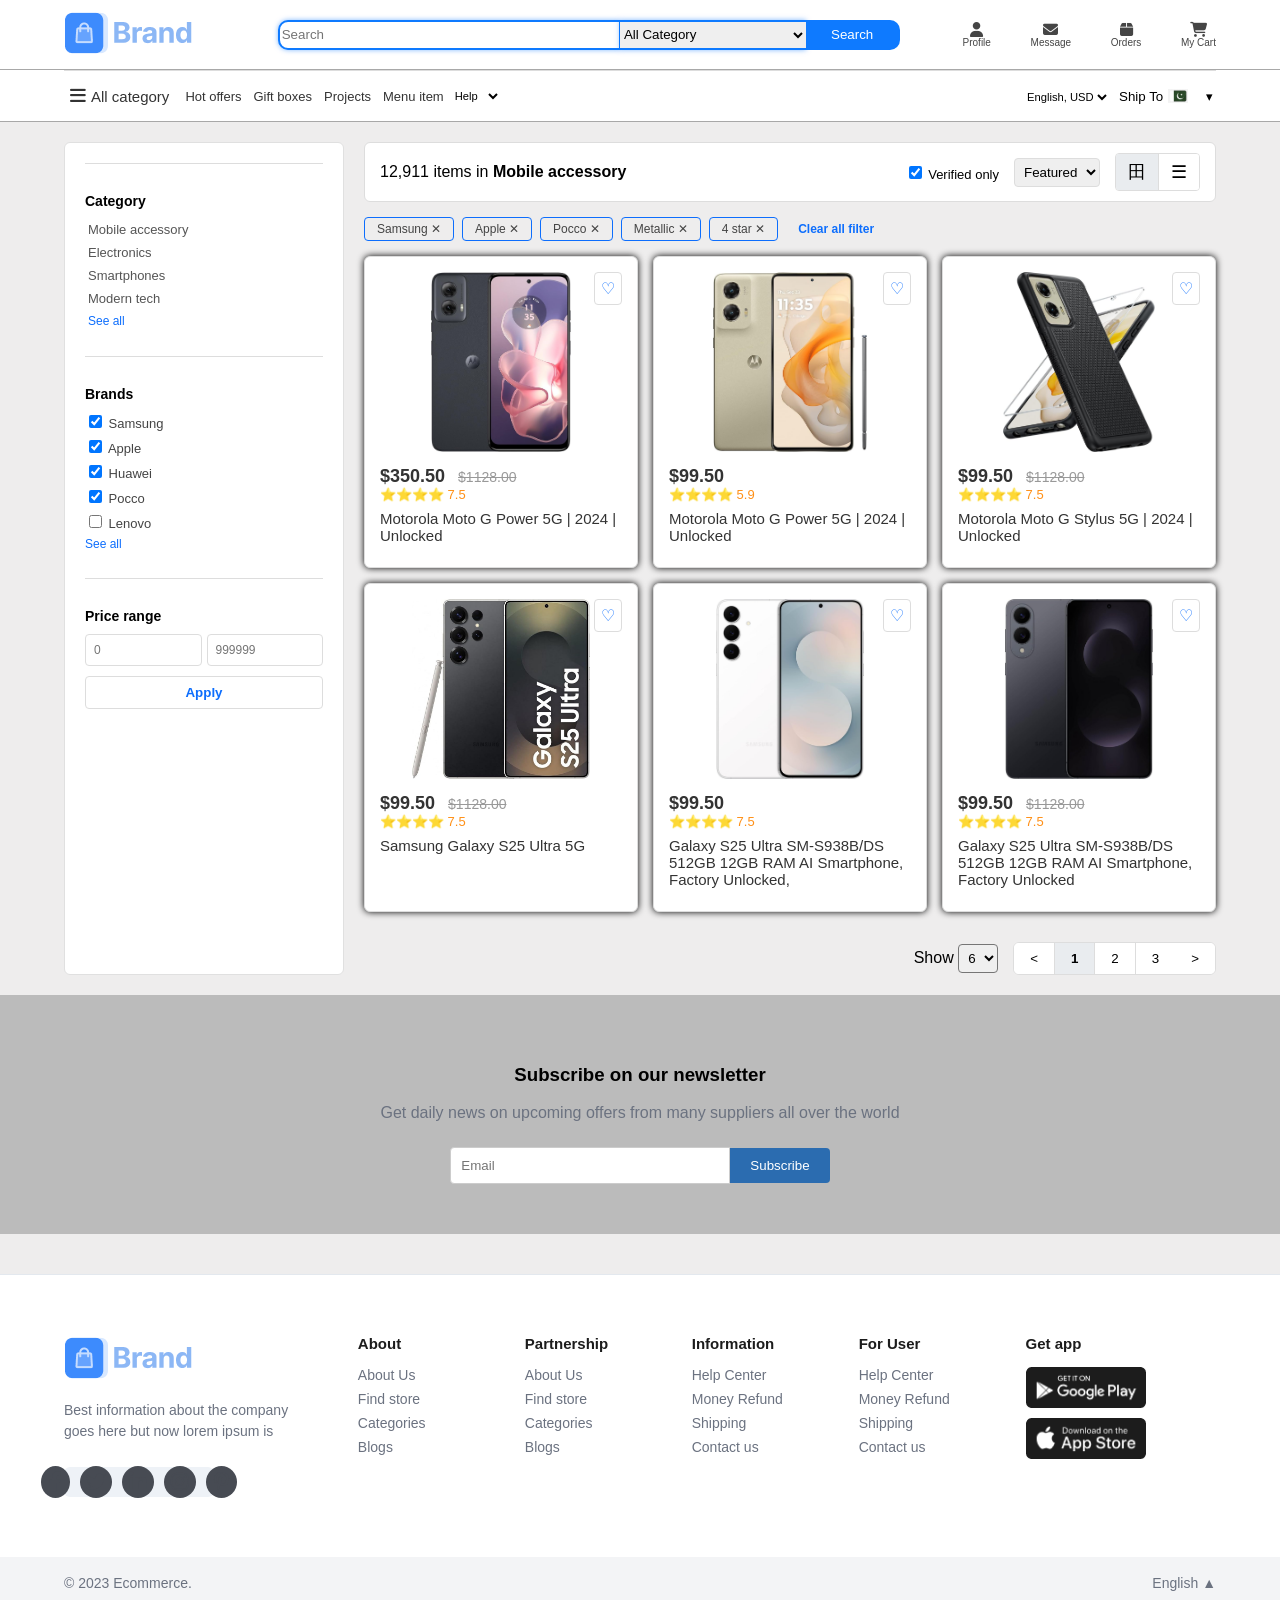
<file: list_view.html>
<!DOCTYPE html>
<html lang="en">
<head>
    <meta charset="UTF-8">
    <meta name="viewport" content="width=device-width, initial-scale=1.0">
    <title>List View</title>
    <link rel="stylesheet" href="style.css">
    <link rel="stylesheet" href="https://cdnjs.cloudflare.com/ajax/libs/font-awesome/6.5.0/css/all.min.css">
</head>
<body>
    <header>
  <div id="header" class="container">
    <button id="hamburger" class="ham" aria-label="Open menu">
      <i class="fa-solid fa-bars"></i>
    </button>

    <div class="logo">
      <a href="index.html">
        <img src="assets/Layout/Brand/logo-colored.png" alt="logo">
      </a>
    </div>

    <form class="search_bar" role="search">
      <input class="search" type="search" placeholder="Search">
      <select class="category">
        <option>All Category</option>
        <option>Clothing</option>
        <option>Tech Devices</option>
      </select>
      <button class="search_btn" type="submit">Search</button>
    </form>

    <div class="head-icons">
      <a href="#" class="icon"><i class="fa-solid fa-user"></i><span>Profile</span></a>
      <a href="#" class="icon none"><i class="fa-solid fa-envelope"></i><span>Message</span></a>
      <a href="#" class="icon none"><i class="fa-solid fa-box"></i><span>Orders</span></a>
      <a href="cart.html" class="icon"><i class="fa-solid fa-cart-shopping"></i><span>My Cart</span></a>
    </div>
  </div>

  <nav id="mobile-drawer" class="mobile-drawer" aria-hidden="true">
    <button id="drawer-close" class="drawer-close" aria-label="Close menu"><i class="fa-solid fa-xmark"></i></button>
    <ul>
      <li><a href="list_view.html">All category</a></li>
      <li><a href="#">Hot offers</a></li>
      <li><a href="#">Gift boxes</a></li>
      <li><a href="#">Projects</a></li>
      <li><a href="#">Help</a></li>
    </ul>
  </nav>
</header>
    
    <nav>
        <div class="main-nav">
            <div class="nav-left">
    <!-- Hamburger Icon -->
             <button class="hamburger">
               <a href="#"><i class="fas fa-bars"></i><span>All category</span></a>
               
             </button>

    <!-- Navigation Links -->
            <ul class="nav-links">
              <li><a href="#">Hot offers</a></li>
              <li><a href="#">Gift boxes</a></li>
              <li><a href="#">Projects</a></li>
              <li><a href="#">Menu item</a></li>
              <select name="" id=""><option value=""><a href="#">Help</a></option> <option value=""><a href="#">Helps Center</a></option> <option value=""><a href="#">Contact US</a></option> <option value=""><a href="#">How to Buy </a></option><option value=""><a href="#">Track Your Order</a></option></select>
             </ul>
           </div>

          <div class="nav-right">
    <!-- Language & Currency -->
            <div class="settings">
              <select>
                <option>English, USD</option>
                <option>Urdu, Pak</option>
              </select>
            </div>

     <!-- Shipping -->
            <div class="dropdown">
  <button class="dropdown-btn" onclick="toggleDropdown()"> Ship To
    <img src="assets/Layout1/Image/flags/Pkjpg.jpg" alt="Pakistan" class="flag-icon"> 
    <span class="arrow">&#9662;</span>
  </button>
  <div class="dropdown-content" id="dropdown">
    <a href="#">  Ship to<img src="assets/Layout1/Image/flags/DE@2x.png" alt="Germany" class="flag-icon"></a>
    <a href="#">  Ship to<img src="assets/Layout1/Image/flags/Pkjpg.jpg" alt="Pakistan" class="flag-icon"></a>
    <a href="#">  Ship to<img src="assets/Layout1/Image/flags/AE@2x.png" alt="Palestine" class="flag-icon"></a>
    <a href="#">  Ship to<img src="assets/Layout1/Image/flags/DK@2x.png" alt="Turkey" class="flag-icon"></a>
  </div>
</div>
    </div>
    </nav>
    
<!-- main part -->
    <div class="container">
        <aside class="sidebar">
            <div class="filter-group">
                <h3>Category</h3>
                <ul>
                    <li>Mobile accessory</li>
                    <li>Electronics</li>
                    <li>Smartphones</li>
                    <li>Modern tech</li>
                    <li class="see-all">See all</li>
                </ul>
            </div>
            <div class="filter-group">
                <h3>Brands</h3>
                <label><input type="checkbox" checked> Samsung</label>
                <label><input type="checkbox" checked> Apple</label>
                <label><input type="checkbox" checked> Huawei</label>
                <label><input type="checkbox" checked> Pocco</label>
                <label><input type="checkbox"> Lenovo</label>
                <p class="see-all">See all</p>
            </div>
            <div class="filter-group">
                <h3>Price range</h3>
                <div class="price-inputs">
                    <input type="number" placeholder="0">
                    <input type="number" placeholder="999999">
                </div>
                <button class="apply-btn">Apply</button>
            </div>
        </aside>

        <main class="content">
            <div class="top-bar">
                <span>12,911 items in <b>Mobile accessory</b></span>
                <div style="display: flex; gap: 15px; align-items: center;">
                    <label style="font-size: 13px;"><input type="checkbox" checked> Verified only</label>
                    <select style="padding: 5px; border-radius: 4px; border: 1px solid #ddd;"><option>Featured</option></select>
                    <div class="view-switchers">
                        <button id="grid-view-btn" class="active">田</button>
                        <button id="list-view-btn">☰</button>
                    </div>
                </div>
            </div>

            <div class="tags">
                <span>Samsung ✕</span>
                <span>Apple ✕</span>
                <span>Pocco ✕</span>
                <span>Metallic ✕</span>
                <span>4 star ✕</span>
                <span class="clear-all">Clear all filter</span>
            </div>

            <div id="product-container" class="grid-view"></div>

            <div class="pagination-bar">
                <div class="limit-selector">
                    Show <select id="itemsPerPage" style="padding: 5px; border-radius: 4px;">
                        <option value="6">6</option>
                        <option value="9">9</option>
                    </select>
                </div>
                <div class="pagination-buttons">
                    <button> &lt; </button>
                    <div id="pageNumbers" style="display: flex;"></div>
                    <button> &gt; </button>
                </div>
            </div>
        </main>
    </div>
 

    <div class="newsletter">
    <h3>Subscribe on our newsletter</h3>
    <p>Get daily news on upcoming offers from many suppliers all over the world</p>
    <input type="email" placeholder="Email"><button>Subscribe</button>
</div>

<!-- FOOTER -->
<div class="footer">
<div class=" footer-grid">

    <div>
        <div class="brand"><img src="assets/Layout/Brand/logo-colored.png" alt=""></div>
        <p>Best information about the company <br> goes here but now lorem ipsum is</p>
        <div class="social">
            <a href="#" class="social-icon"><i class="fa-brands fa-facebook-f"></i></a>
            <a href="#" class="social-icon"><i class="fa-brands fa-twitter"></i></a>
            <a href="#" class="social-icon"><i class="fa-brands fa-linkedin-in"></i></a>
            <a href="#" class="social-icon"><i class="fa-brands fa-instagram"></i></a>
            <a href="#" class="social-icon"><i class="fa-brands fa-pinterest-p"></i></a>
           
            
        </div>
    </div>

    <div class="About ">
        <h6>About</h6>
        <ul><li>About Us</li><li>Find store</li><li>Categories</li><li>Blogs</li></ul>
    </div>

    <div>
        <h6>Partnership</h6>
        <ul><li>About Us</li><li>Find store</li><li>Categories</li><li>Blogs</li></ul>
    </div>

    <div>
        <h6>Information</h6>
        <ul><li>Help Center</li><li>Money Refund</li><li>Shipping</li><li>Contact us</li></ul>
    </div>

    <div>
        <h6>For User</h6>
        <ul><li>Help Center</li><li>Money Refund</li><li>Shipping</li><li>Contact us</li></ul>
    </div>

    <div class="apps">
        <h6>Get app</h6>
        <img src="assets/Layout/Misc/Group.png">
        <img src="assets/Layout/Misc/market-button.png">
    </div>

</div>
</div>

<!-- BOTTOM BAR -->
<div class="bottom-bar">
<div class="container bottom-inner">
    <span>© 2023 Ecommerce.</span>
    <span>English ▲</span>
</div>
</div>
 <script >
     // JavaScript Section
        const allProducts = [
            { id: "1", title: "Motorola Moto G Power 5G | 2024 | Unlocked", price: "$350.50", oldPrice: "$1128.00", rating: "7.5", desc: "Lorem ipsum dolor sit amet, consectetur adipisicing elit, sed do eiusmod tempor incididunt ut labore et dolore magna aliqua.", img: "assets/Image/tech/motrola1.jpg" },
            { id: "2", title: "Motorola Moto G Power 5G | 2024 | Unlocked", price: "$99.50", oldPrice: "", rating: "5.9", desc: "Ut enim ad minim veniam, quis nostrud exercitation ullamco laboris nisi ut aliquip ex ea commodo consequat.", img: "assets/Image/tech/motrola2.jpg" },
            { id: "3", title: "Motorola Moto G Stylus 5G | 2024 | Unlocked", price: "$99.50", oldPrice: "$1128.00", rating: "7.5", desc: "Duis aute irure dolor in reprehenderit in voluptate velit esse cillum dolore eu fugiat nulla pariatur.", img: "assets/Image/tech/motrola3.jpg" },
            { id: "4", title: "Samsung Galaxy S25 Ultra 5G", price: "$99.50", oldPrice: "$1128.00", rating: "7.5", desc: "Excepteur sint occaecat cupidatat non proident, sunt in culpa qui officia deserunt mollit anim id est laborum.", img: "assets/Image/tech/samsung.jpg" },
            { id: "5", title: "Galaxy S25 Ultra SM-S938B/DS 512GB 12GB RAM AI Smartphone, Factory Unlocked,", price: "$99.50", oldPrice: "", rating: "7.5", desc: "Sed ut perspiciatis unde omnis iste natus error sit voluptatem accusantium doloremque laudantium.", img: "assets/Image/tech/samsung1.jpg" },
            { id: "6", title: "Galaxy S25 Ultra SM-S938B/DS 512GB 12GB RAM AI Smartphone, Factory Unlocked", price: "$99.50", oldPrice: "$1128.00", rating: "7.5", desc: "At vero eos et accusamus et iusto odio dignissimos ducimus qui blanditiis praesentium voluptatum.", img: "assets/Image/tech/samsung2.jpg" },
            { id: "7" , title:"Apple iPhone 15 2024 | Unlocked" , price:"$999.00" , oldPrice:"", rating:"9.5" , desc:"The thinnest, lightest notebook, completely transformed by the Apple M1 chip.", img:"assets/Image/tech/apple.jpg"},
            { id: "8" , title:"Apple iPhone 15 2024 | Unlocked" , price:"$999.00" , oldPrice:"", rating:"9.5" , desc:"The thinnest, lightest notebook, completely transformed by the Apple M1 chip.", img:"assets/Image/tech/apple.jpg"},
            { id: "9", title: "Apple iPhone 15 2024 | Unlocked", price: "$999.00", oldPrice: "", rating: "9.5", desc: "The thinnest, lightest notebook, completely transformed by the Apple M1 chip.", img: "assets/Image/tech/apple.jpg" },
            { id: "10", title: "Motorola Moto G Power 5G | 2024 | Unlocked", price: "$99.50", oldPrice: "$1128.00", rating: "7.5", desc: "Lorem ipsum dolor sit amet, consectetur adipisicing elit, sed do eiusmod tempor incididunt ut labore et dolore magna aliqua.", img: "assets/Image/tech/motrola1.jpg" },
            { id: "11", title: "Motorola Moto G Power 5G | 2024 | Unlocked", price: "$99.50", oldPrice: "", rating: "5.9", desc: "Ut enim ad minim veniam, quis nostrud exercitation ullamco laboris nisi ut aliquip ex ea commodo consequat.", img: "assets/Image/tech/motrola2.jpg" },
            { id: "12" , title:"Motorola Moto G Stylus 5G | 2024 | Unlocked" , price:"$99.50" , oldPrice:"$1128.00" , rating:"7.5" , desc:"Duis aute irure dolor in reprehenderit in voluptate velit esse cillum dolore eu fugiat nulla pariatur.", img:"assets/Image/tech/motrola3.jpg"},
            { id: "13" , title:"Samsung Galaxy S25 Ultra 5G" , price:"$99.50" , oldPrice:"$1128.00" , rating:"7.5" , desc:"Excepteur sint occaecat cupidatat non proident, sunt in culpa qui officia deserunt mollit anim id est laborum.", img:"assets/Image/tech/samsung.jpg"},
            { id: "14" , title:"Galaxy S25 Ultra SM-S938B/DS 512GB 12GB RAM AI Smartphone, Factory Unlocked," , price:"$99.50" , oldPrice:"", rating:"7.5" , desc:"Sed ut perspiciatis unde omnis iste natus error sit voluptatem accusantium doloremque laudantium.", img:"assets/Image/tech/samsung1.jpg"},
            { id: "15" , title:"Galaxy S24 Edge SM-S916B/DS 512GB 12GB RAM AI Smartphone, Factory Unlocked" , price:"$99.50" , oldPrice:"$1128.00" , rating:"7.5" , desc:"At vero eos et accusamus et iusto odio dignissimos ducimus qui blanditiis praesentium voluptatum.", img:"assets/Image/tech/samsung2.jpg"},
            { id: "16" , title:"MacBook Air M1 - Silver 256GB" , price:"$999.00" , oldPrice:"", rating:"9.5" , desc:"The thinnest, lightest notebook, completely transformed by the Apple M1 chip.", img:"assets/Image/tech/apple.jpg"},
            { id: "17" , title:"MacBook Air M1 - Silver 256GB" , price:"$999.00" , oldPrice:"", rating:"9.5" , desc:"The thinnest, lightest notebook, completely transformed by the Apple M1 chip.", img:"assets/Image/tech/apple.jpg"},
            { id: "18" , title:"MacBook Air M1 - Silver 256GB" , price:"$999.00" , oldPrice:"", rating:"9.5" , desc:"The thinnest, lightest notebook, completely transformed by the Apple M1 chip.", img:"assets/Image/tech/apple.jpg"},
        ];

        let currentPage = 1;
        let itemsPerPage = 6;
        let currentView = 'grid';

        const container = document.getElementById('product-container');
        const gridBtn = document.getElementById('grid-view-btn');
        const listBtn = document.getElementById('list-view-btn');
        const pageNumbers = document.getElementById('pageNumbers');
        const limitSelector = document.getElementById('itemsPerPage');

        function render() {
            container.className = currentView + "-view";
            
            const start = (currentPage - 1) * itemsPerPage;
            const end = start + itemsPerPage;
            const paginatedItems = allProducts.slice(start, end);

            container.innerHTML = paginatedItems.map(p => `
            //     <div class="product-card">
            //         <button class="wishlist">♡</button>
            //         <img src="${p.img}" class="product-img">
            //         <div class="details">
            //             <span class="price">${p.price} ${p.oldPrice ? `<span class="old-price">${p.oldPrice}</span>` : ''}</span>
            //             <div class="rating">⭐⭐⭐⭐ ${p.rating}</div>
            //             <h4 class="title">${p.title}</h4>
            //             ${currentView === 'list' ? `
            //                 <p class="description" style="font-size:13px; color:#666; margin-bottom:10px;">${p.desc}</p>
            //                 <a href="#" style="color:#0d6efd; text-decoration:none; font-size:13px; font-weight:bold;">View details</a>
            //             ` : ''}
            //         </div>
            //     </div>
            // `).join('');
            container.innerHTML = paginatedItems.map(p => `
                   <div class="product-card">
                       <button class="wishlist">♡</button>
                       <a href="product.html?id=${p.id}">
                           <img src="${p.img}" class="product-img">
                       </a>
                       <div class="details">
                           <span class="price">${p.price} ${p.oldPrice ? `<span class="old-price">${p.oldPrice}</span>` : ''}</span>
                           <div class="rating">⭐⭐⭐⭐ ${p.rating}</div>
                           
                           <h4 class="title">
                               <a href="product.html?id=${p.id}" style="text-decoration:none; color:inherit;">
                                   ${p.title}
                               </a>
                           </h4>
               
                           ${currentView === 'list' ? `
                               <p class="description" style="font-size:13px; color:#666; margin-bottom:10px;">${p.desc}</p>
                               <a href="product.html?id=${p.id}" style="color:#0d6efd; text-decoration:none; font-size:13px; font-weight:bold;">View details</a>
                           ` : ''}
                       </div>
                   </div>
               `).join('');

            updatePagination();
        }

        function updatePagination() {
            const totalPages = Math.ceil(allProducts.length / itemsPerPage);
            pageNumbers.innerHTML = "";
            for (let i = 1; i <= totalPages; i++) {
                const btn = document.createElement('button');
                btn.innerText = i;
                if (i === currentPage) btn.classList.add('active');
                btn.onclick = () => { currentPage = i; render(); };
                pageNumbers.appendChild(btn);
            }
        }

        gridBtn.onclick = () => { currentView = 'grid'; gridBtn.classList.add('active'); listBtn.classList.remove('active'); render(); };
        listBtn.onclick = () => { currentView = 'list'; listBtn.classList.add('active'); gridBtn.classList.remove('active'); render(); };
        limitSelector.onchange = (e) => { itemsPerPage = parseInt(e.target.value); currentPage = 1; render(); };

        render();

        const hamburger = document.getElementById('hamburger');
  const drawer = document.getElementById('mobile-drawer');
  const drawerClose = document.getElementById('drawer-close');

  // create overlay if not present
  let overlay = document.getElementById('drawer-overlay');
  if (!overlay) {
    overlay = document.createElement('div');
    overlay.id = 'drawer-overlay';
    document.body.appendChild(overlay);
  }

  function openDrawer() {
    drawer.classList.add('open');
    drawer.setAttribute('aria-hidden', 'false');
    overlay.hidden = false;
    overlay.classList.add('show');
  }

  function closeDrawer() {
    drawer.classList.remove('open');
    drawer.setAttribute('aria-hidden', 'true');
    overlay.classList.remove('show');
    setTimeout(() => overlay.hidden = true, 200);
  }

  hamburger.addEventListener('click', openDrawer);
  drawerClose.addEventListener('click', closeDrawer);
  overlay.addEventListener('click', closeDrawer);

  // Esc key close
  document.addEventListener('keydown', (e) => {
    if (e.key === 'Escape' && drawer.classList.contains('open')) {
      closeDrawer();
    }
  });
 </script>
</body>
</html>
</file>
<file: style.css>
*{
    
    box-sizing:border-box;
    font-family: Arial, Helvetica, sans-serif;
}

body{
    display: flex;
    flex-direction: column;
    justify-content: center;
    align-items: center;  
    background-color: rgba(184, 181, 181, 0.237);
    font-family: sans-serif;
    width: 100%;
    margin: 0px;
    scroll-behavior: smooth;
    
    
}
/* This is my web Header */

header{
    width: 100%;
    margin: 0px;
    height: 70px;
    display: flex;
    align-items: center;
    justify-content: center;
    background-color: #FFFFFF;
    border-bottom: 1px solid rgba(59, 59, 59, 0.443);
}
#header{
    display: flex;
    width: 90%;
    justify-content: space-between;
    align-items: center;
    height: 50px;
}
.logo img{
    width: 100%;
    height: auto;
}

/* Search */
.search_bar {
  display: flex;
  align-items: center;
  width: 54%;
  height: auto;
  display: flex; 
  align-items: center;
}
.search_bar .search {  width: 55%;
    height: 30px;
    border-radius: 10px 0px 0px 10px;
    border: 2px solid rgb(14, 122, 255);
    border-right: 1.5px solid rgb(14, 122, 255);
}
.search_bar .category {  width: 30%;
    height: 30px;
    border: 2px solid rgb(14, 122, 255);
    border-left: none;
    border-right: none; 
    cursor: pointer; 
}
.search_btn { width: 15%;
  border-radius: 0px 10px 10px 0px;
  height: 30px;
  border: 2px solid rgb(14, 122, 255);
  border-left: none;
  background-color: rgb(14, 122, 255);
  color: white;
  transition: all 0.4s ease-in;
  cursor: pointer; 
}
.search_bar button:hover{
    background-color: #1e40af;
    border: 2px solid #1e40af;
    color: rgb(255, 254, 254);
}
.search_bar input, .search_bar select, .search_bar button:focus{
    outline: none;
    border-color: rgb(1, 115, 255);
    box-shadow: 0 0 5px rgba(1, 115, 255, 0.5);
}

/* Icons */
.head-icons { 
    width: 22%;
    height: auto;
    display: flex;
    justify-content: space-between; 
}
.head-icons .icon {
  display: flex;
  flex-direction: column;
  align-items: center;  
  text-decoration: none;
  color: #333333e8;
  font-size: 10px;
}
.head-icons .icon:hover {
  color: #1e40af;
  transform: scale(1.1);
  transition: all 0.3s ease;
}


.head-icons .icon i { font-size:15px; margin-bottom: 0px; }

/* Mobile drawer */
.mobile-drawer {
  position: fixed;
  top: 0;
  left: -320px;
  width: 280px;
  height: 100%;
  background: #fff;
  box-shadow: 2px 0 8px rgba(0,0,0,0.12);
  transition: left .25s ease;
  z-index: 1000;
  padding: 16px;
}
.mobile-drawer.open { left: 0; }
.drawer-close { background: none; border: none; font-size: 18px; margin-bottom: 8px; }
/* === Mobile Drawer Styling Override === */
.mobile-drawer {
  position: fixed;
  top: 0;
  left: -320px;
  width: 280px;
  height: 100%;
  background: #fff;
  box-shadow: 2px 0 8px rgba(0,0,0,0.12);
  transition: left .25s ease;
  z-index: 1000;
  padding: 16px;
  overflow-y: auto;
}

.mobile-drawer.open { left: 0; }

.drawer-close {
  background: none;
  border: none;
  font-size: 20px;
  color: #333;
  margin-left: auto;
  display: block;
  margin-bottom: 12px;
}

/* Drawer list */
.mobile-drawer ul {
  list-style: none;
  margin: 0;
  padding: 0;
}
.mobile-drawer ul li { margin: 10px 0; }

.mobile-drawer ul a {
  display: flex;
  align-items: center;
  gap: 12px;
  padding: 10px 8px;
  color: #6b2fa8; /* purple */
  text-decoration: none;
  font-weight: 600;
  border-radius: 8px;
  transition: background 0.12s ease;
}
.mobile-drawer ul a:hover {
  background: rgba(107,47,168,0.06);
  color: #461c89;
}

/* Optional icons inside drawer links */
.mobile-drawer ul a i {
  font-size: 18px;
  width: 22px;
  text-align: center;
  color: #6b2fa8;
}

/* Overlay */
#drawer-overlay {
  position: fixed;
  inset: 0;
  background: rgba(0,0,0,0.36);
  z-index: 900;
  opacity: 0;
  transition: opacity .2s ease;
}
#drawer-overlay.show { opacity: 1; }

/* Hamburger */
.ham { display: none; background:none; border:none; font-size:20px; }

/* Responsive rules */
@media (max-width: 768px) {
  .ham { display:block; }
  .logo { margin-right: 70px;}
  .logo img { height: 34px; margin-right: 20px;}
  .search_bar { order: 3; width: 100%; gap: 6px; }
  .search_bar .category { display:none; } /* hide select on small screens */
  .head-icons { gap:8px; }
  .head-icons .icon span { display:none; } /* hide labels, show icons only */
  .head-icons .none{ display:none; }
  .head-icons .icon i { font-size:20px; }
  #header.container { gap: 8px; }
}

 nav{
    width: 100%;
    margin: 0px;
    padding: 0px 0px;
    width: 100%;
    background-color: #FFFFFF;
    border-bottom: 1px solid rgba(59, 59, 59, 0.443);
    display: flex;
    justify-content: center;
    align-items: center;
 }

 /* My Web Nav bar */

 .main-nav {
  display: flex;
  justify-content: space-between;
  align-items: center;
  background-color: #fff;
  width: 90%;
  border-top: 1px solid #ddd;
}

.nav-left {
  display: flex;
  align-items: center;
}

.hamburger {
  display: flex;
  align-items: center;
  background: none;
  border: none;
  font-size: 13px;
  cursor: pointer;
}

.hamburger i {
  font-size: 18px;
  margin-right: 5px;
}

.hamburger a{
    text-decoration: none;
    color: #333;
    font-size: 15px;
}
.hamburger a:hover{
    color: #1e40af;
    font-weight: bold;
}

.nav-links {
  display: flex;
  list-style: none;
  margin-left: 5px;
  padding: 0;
}

.nav-links li {
  margin: 0 5px;
}


.nav-links a {
  text-decoration: none;
  color: #333;
  font-size: 13px;
  margin-right: 2px;
}
.nav-links a:hover {
  color: #1e40af;
  font-weight: bold;
}

.nav-right {
  display: flex;
  align-items: center;
  justify-content: center;
}
.settings select{
    font-size: 0.7em;
    padding: 0px 0px;
    border: 1px solid #fff;
    background: #fff;
    cursor: pointer;
}


.flag-icon {
  width: 100%;
  height: auto;
  margin-left: 5px;
  vertical-align: middle;
}


.dropdown {
      position: relative;
      display: inline-block;
      margin-left: 5px;
      
    }

    .dropdown-btn {
      background-color: #fff;
      border: 1px solid #fff;
      padding: 2px ;
      cursor: pointer;
      display: flex;
      align-items: center;
      justify-content: space-between;
      width: 100px;
    }

    .flag-icon {
      width: 20px;
      height: auto;
      margin-right: 8px;
    }

    .arrow {
      margin-left: auto;
    }

    .dropdown-content {
      display: none;
      position: absolute;
      background: #fff;
      min-width: 100px;
      border: 1px solid #ddd;
      z-index: 1;
    }

    .dropdown-content a {
      display: flex;
      align-items: center;
      padding: 2px 2px;
      text-decoration: none;
      color: #333;
    }

    .dropdown-content a:hover {
      background: rgba(1, 115, 255, 0.61);
    }
    
    .nav-links Select{
      width: 50px;
      font-size: 0.7em;
      padding: 0px 0px;
      border: none;
      background-color: #fff;
      cursor: pointer;
    }
  
    .hero_section{
      width: 90%;
      display: flex;
      flex-direction: column;
      row-gap: 20px;
    }

    .section1{
      width: 100%;
      height: 380px;
      background-color: #fff;
      margin-top: 22px;
      border-radius: 5px;
      display: flex;
      justify-content: center;
      padding: 15px;
      align-items: center;
      column-gap: 10px;
      
    }

    .type_list{
      width: 21%;
      height: 100%;
      margin: 0px;
      padding: 0px;
      
      
      
    }
    .type_list ul{
      list-style: none;
      padding: 0px;
      margin: 0px;
      
    }
    .type_list ul li{
      margin: 0px;
      padding: 10px 0px 10px 4px;
      
    }
   
    .type_list ul li a{
      text-decoration: none;
      color: #333333e8;
      font-size: 15px;
      padding: 10px 30px 10px 10px;
      transition: all 0.2s ease-in;
    }
    .type_list ul li a:hover{
      color: rgb(0, 0, 0);
      font-weight: bold;
      background-color: rgba(1, 115, 255, 0.507);
      border-radius: 8px;
    }
    

    
    .image_sec{
      width: 67%;
      height: 100%;
      background-image: url(assets/Image/backgrounds/Banner-board-800x420_2.png);
      background-size: cover;
      background-repeat: no-repeat;
      background-position: center;
      border-radius: 5px;

    }

    .img_content{
      width: auto;
      height: auto;
      margin: 50px 0px 0px 40px;

    }
    .p{
      font-size: 22px;
      font-weight: 500;
      color: #2f2f2fe8;
      margin: 0px;
      padding: 0px;
    }
    .img_content h2{
      font-size: 30px;
      font-weight: 650;
      color: #000000e8;
      margin: 0px;
      padding: 0px;
    }

    .img_content input{
      margin-top: 20px;
      padding: 10px 20px;
      font-size: 13px;
      font-weight: 600;
      color: black;
      background-color: rgb(222, 223, 225);
      border: none;
      border-radius: 4px;
      cursor: pointer;
      transition: all 0.4s ease-in;
    }
    .img_content input:hover{
     
      color: white;
      background-color: rgb(1, 115, 255);
    }

    .widget-container {
      width: 22%;
      height: 100%;
      display: flex;
      flex-direction: column;
      gap: 8px;
    }

    .card {
            border-radius: 5px;
            padding: 11px;
            overflow: hidden;
        }

        /* --- Top Card (User Login) --- */
        .card-user {
            background-color: #eef7ff; /* Light Blue Background */
        }

        .user-header {
            display: flex;
            align-items: center;
            gap: 10px;
            margin-bottom: 10px;
        }

        .avatar {
            width: 50px;
            height: 50px;
            background-color: #cce5ff; /* Slightly darker blue circle */
            border-radius: 50%;
            display: flex;
            justify-content: center;
            align-items: center;
        }

        .avatar svg {
            width: 30px;
            height: 30px;
            fill: #ffffff;
        }

        .greeting {
            color: #333;
            font-size: 15px;
            line-height: 1.5;
        }

        .btn-group {
            display: flex;
            flex-direction: column;
            gap: 5px;
        }

        .btn {
            width: 100%;
            padding: 8px;
            border-radius: 8px;
            font-size: 13px;
            font-weight: 600;
            cursor: pointer;
            border: none;
            transition: opacity 0.5s;
            
        }

        .btn-primary {
            background-color: #007bff; /* Bright Blue */
            color: white;
           transition: all 0.5s ease-in-out;
        }
        .btn-primary:active{
            background-color: #ffffff;
            color: #007bff;
        }

        .btn-secondary {
            background-color: #ffffff;
            color: #007bff;
            box-shadow: 0 1px 4px rgba(0,0,0,0.05);
            transition: all 0.5s ease-in-out;
        }
        .btn-secondary:active {
            background-color: #007bff;
            color: white;
            box-shadow: 0 1px 4px rgba(0,0,0,0.05);
        }

        /* --- Middle Card (Orange) --- */
        .card-promo {
            background-color: #f5883d; /* Orange */
            color: white;
            min-height: 60px;
            display: flex;
            align-items: center;
        }

        .card-promo p {
            font-size: 14px;
            font-weight: 400;
            line-height: 1.4;
        }

        /* --- Bottom Card (Teal) --- */
        .card-quote {
            background-color: #5bc0c4; /* Teal/Turquoise */
            color: white;
            min-height: 60px;
            display: flex;
            align-items: center;
        }

        .card-quote p {
            font-size: 15px;
            font-weight: 400;
            line-height: 1.4;
        }

        .section-wrapper {
         background: #fff;
         border: 1px solid #e0e0e0;
         border-radius: 6px;
         margin-top: 20px;
    
         display: flex; /* Flexbox Parent */
         overflow: hidden;
         }

/* --- Section-2: Deals & Offers Specific --- */
.section-2 .deals-info {
    width: 250px;
    padding: 20px;
    border-right: 1px solid #e0e0e0;
    flex-shrink: 0;
    box-shadow: 0px 5px 15px rgba(0, 0, 0, 0.452);
}

.countdown {
    display: flex;
    gap: 6px;
    margin-top: 15px;
}

.timer-box {
    background: #606060;
    color: #fff;
    padding: 8px;
    border-radius: 4px;
    text-align: center;
    width: 48px;
}

.timer-box span { font-size: 10px; display: block; }

.deals-flex-container {
    display: flex;
    flex-grow: 1;
}

.deal-item {
    flex: 1;
    padding: 15px;
    text-align: center;
    border-right: 1px solid #eee;
    display: flex;
    flex-direction: column;
    align-items: center;
    justify-content: center;
}
.deal-item img {
    width: 120px;
    height: 120px;
    object-fit: contain;
    transition: all 0.5s ease-in-out;
}

.deal-item:hover img {
    transform: scale(1.2);
    transition: all 0.5s ease-in-out;
    cursor: pointer;
}

.deal-item:last-child { border-right: none; }

.discount-tag {
    background: #FFE3E3;
    color: #EB001B;
    padding: 4px 12px;
    border-radius: 20px;
    font-size: 12px;
    margin-top: 8px;
}

/* --- Section-3 & 4: Multi-Grid Flexbox --- */
.banner-side {
    width: 280px;
    padding: 0px;
    flex-shrink: 0;
    background-size: cover;
    background-position: center;
    box-shadow: 0px 5px 15px rgba(0, 0, 0, 0.452);
}
.banner_content {
    margin-left: 20px;
}
.items-container-flex {
    display: flex;
    flex-wrap: wrap; /* 4 items ke baad line break karega */
    flex-grow: 1;
}

.flex-item {
    width: 25%; /* Ek line mein 4 items */
    padding: 15px;
    border-right: 1px solid #eee;
    border-bottom: 1px solid #eee;
    display: flex;
    justify-content: space-between;
    box-sizing: border-box;
}
.flex-item img {
    width: 90px;
    height: 90px; 
    cursor: pointer;
    
}
.flex-item:hover img {
    transform: scale(1.3);
    transition: all 0.5s ease-in-out;}
 
 

.flex-item:nth-child(4n) { border-right: none; } 

.flex-item img { width: 70px; height: 70px; object-fit: contain; }
.flex-item h4 { font-size: 14px; margin-bottom: 4px; }
.flex-item p { color: #8B96A5; font-size: 12px; }

.source-btn {
    background: #fff; border: none; padding: 8px 16px;
    border-radius: 8px; margin-top: 15px; cursor: pointer; font-weight: bold;
}
.source-btn:hover {
    background: #0175faeb; color: rgb(255, 255, 255);
    transition: all 0.5s ease-in-out;
}
.container{
    width:100%;
    margin:0 auto;
}
/* section 5 start here */

.section-5 {
    margin-top: 20px;
    border-radius: 6px;
    overflow: hidden;
    display: flex;
    background-image: url('assets/Image/backgrounds/Group_982.png'); 
    background-size: cover;
    background-position: center;
    padding: 40px;
    color: white;
    min-height: 400px;
    justify-content: space-between; /* Space between text and form */
}
.section-5:hover {
    box-shadow: 0px 10px 12px rgba(0, 0, 0, 0.5);
    transform: translateY(-4px);
    transition: all 0.5s ease-in-out;
}

.inquiry-content {
    max-width: 440px;
    margin: 0px;
}

.inquiry-content h2 {
    font-size: 32px;
    font-weight: 600;
    margin-bottom: 15px;
    margin-top: 0px;
    line-height: 1.2;
}

.inquiry-content p {
    font-size: 16px;
    opacity: 0.9;
    line-height: 1.5;
}

/* --- Inquiry Form Box --- */
.inquiry-form-card {
    background: #fff;
    padding: 30px;
    border-radius: 8px;
    width: 490px;
    color: #1C1C1C;
    box-shadow: 0px 1px 10px rgba(0, 0, 0, 0.1);
}
.inquiry-form-card:hover {
    box-shadow: 0px 10px 12px rgba(0, 0, 0, 0.5);
    transform: translateY(-4px);
    transition: all 0.5s ease-in-out;
}

.inquiry-form-card h3 {
    font-size: 20px;
    margin-bottom: 20px;
}

.form-group {
    margin-bottom: 15px;
}

.form-group input, 
.form-group textarea, 
.form-group select {
    width: 100%;
    padding: 12px;
    border: 1px solid #E3E8EE;
    border-radius: 6px;
    font-size: 14px;
    outline: none;
}

.form-group textarea {
    height: 80px;
    resize: none;
}

/* Flex Row for Quantity and Units */
.form-row-flex {
    display: flex;
    gap: 10px;
}

.form-row-flex input {
    flex: 2; /* Bigger input */
}

.form-row-flex select {
    flex: 1; /* Smaller select box */
}

.btn-inquiry {
    background: #127FFF;
    color: white;
    border: none;
    padding: 12px 25px;
    border-radius: 6px;
    font-weight: 600;
    cursor: pointer;
    margin-top: 10px;
}

.btn-inquiry:hover {
    background: #0067E0;
}
/* section 6 Rcomemended items start here */
.main-Section_6 {
    max-width: 100%;
    margin: 0 auto;
    padding: 0px;
}

.ttl {
    font-size: 1.2rem;
    margin-bottom: 50px;
    color: #333;
}

/* 5 Columns Layout */
.grid-container {
    display: grid;
    grid-template-columns: repeat(5, 1fr);
    gap: 20px;
}

.product-card1  {
    border: 1px solid #d0cfcf;
    background-color: #ffffff;
    border-radius: 8px;
    padding: 15px;
    display: flex;
    flex-direction: column;
    justify-content: space-between;
    height: 250px;  /* Sab boxes ki height ek jaisi  */ 
    box-shadow: 0px 1px 5px rgba(0, 0, 0, 0.493);
}
.product-card1:hover {
    box-shadow: 0px 10px 12px rgba(0, 0, 0, 0.5);
    transform: translateY(-4px);
    transition: all 0.5s ease-in-out;
}

.img-box {
    height: 140px;
    display: flex;
    align-items: center;
    justify-content: center;
    margin-bottom: 10px;
}

.img-box img {
    max-height: 100%;
    max-width: 100%;
    object-fit: contain;
    
}
.img-box img:hover {
    transform: scale(1.3,1.1);
    transition: all 0.7s ease-in-out;
    cursor: pointer;
}

.price {
    font-weight: bold;
    font-size: 1rem;
    margin: 5px 0;
}

.desc {
    font-size: 0.85rem;
    color: #777;
    line-height: 1.2;
}

 /* Mobile Friendly  */
@media (max-width: 768px) {
    .grid-container {
        grid-template-columns: repeat(2, 1fr);
    }
}

/* ---------- SERVICES ---------- */


.services-grid{
    display:grid;
    grid-template-columns:repeat(4,1fr);
    gap:20px;
}


.service-card{
    border:1px solid #e5e7eb;
    background:#fff;
    border-radius: 8px;
    overflow: hidden;
}
.service-card:hover{
    box-shadow: 0 4px 12px rgba(0, 0, 0, 0.537);
    transform: translateY(-4px);
    transition: all 0.4s ease-in-out;
}


.service-img{
    height:140px;
    background-size:cover;
    background-position:center;
    position:relative;
}

.service-icon{
    width:45px;
    height:45px;
    background:#e6effa;
    border-radius:50%;
    display:flex;
    align-items:center;
    justify-content:center;
    position:absolute;
    right:15px;
    bottom:-22px;
    box-shadow:0 2px 6px rgba(0,0,0,0.1);
}
.service-icon i{
    font-size:18px;
}

.service-body{
    padding:35px 15px 15px;
    font-size:14px;
    font-weight:500;
}

/* ---------- SUPPLIERS ---------- */
.suppliers{
    margin:60px 0px;
}

.suppliers-grid{
    display:grid;
    grid-template-columns:repeat(5,1fr);
    gap:25px 40px;
}

.supplier{
    display:flex;
    align-items:center;
}

.supplier img{
    width:30px;
    margin-right:10px;
}

.supplier span{
    font-size:14px;
    font-weight:500;
}
.supplier span:hover{
    color: #2b6cb0;
    font-weight: 600;
    cursor: pointer;
}

.supplier small{
    display:block;
    font-size:13px;
    color:#6b7280;
}
.suppliers h3 {
    margin-bottom: 20px;
}

/* ---------- NEWSLETTER ---------- */
.newsletter{
    background:#b1b1b1d4;
    padding:50px 0;
    text-align:center;
    width: 100%;
}

.newsletter p{
    color:#6b7280;
    margin:5px 0 25px;
}

.newsletter input{
    padding:10px;
    width:280px;
    border:1px solid #ccc;
    border-radius:4px 0 0 4px;
}

.newsletter input:focus{
    outline:1px solid #2b6cb0;
    border-color:#2b6cb0;
}


.newsletter button{
    padding:10px 20px;
    border:none;
    background:#2b6cb0;
    color:#fff;
    border-radius:0 4px 4px 0;
}
.newsletter button:hover{
    background:#1e40af;
    cursor: pointer;
}

/* ---------- FOOTER ---------- */
.footer{
    background:#fff;
    padding:60px 70px;
    width: 100%;
}

.footer-grid{
    display:grid;
    grid-template-columns:2fr 1fr 1fr 1fr 1fr 1.5fr;
    gap:40px;
}



.footer p{
    font-size:14px;
    color:#6b7280;
    margin:15px 0;
}

.footer h6{
    margin-top: 0px;
    margin-bottom:15px;
    font-size: 15px;
    font-weight: 600;
}

.footer ul{
    list-style:none;
    font-size:14px;
    color:#6b7280;
    padding-left: 0px;
}

.footer ul li{
    margin-bottom:8px;
}

.footer ul li:hover{
    color: #2b6cb0;
    font-weight: bold;
    cursor: pointer;
}

.social{
    width:150px;
    height:30px;
    background:#eef2f7;
    display:inline-flex;
    align-items:center;
    justify-content:center;
    border-radius:6px;
    
}

.social a{
    color:#474b53;
    font-size:20px;
    margin:0;
    padding: 15px 8px;
}   
.social a:hover{
    color:#0077ff;
}

.apps img{
    width:150px;
    display:block;
    margin-bottom:10px;
}

/* ---------- BOTTOM BAR ---------- */
.bottom-bar{
    background:#f3f4f6;
    padding:18px 70px;
    width: 100%;
}

.bottom-inner{
    display:flex;
    justify-content:space-between;
    font-size:14px;
    color:#6b7280;
}
.bottom-inner span:hover{
    color: #2b6cb0;
    font-weight: bold;
    cursor: pointer;
}
/* Home Responsivness */

@media (max-width: 768px) {

  /* compact header */
  #header { padding:12px; }
  .logo img { height:30px; }
  .search_bar { display:none; } /* hide desktop search in top row on mobile */

  /* show a compact search below header */
  header + nav { display:block; } /* keep nav present */

  .main-nav { padding:8px 12px; }
  .nav-links { display:none; } /* hide desktop nav links on mobile */
  .hamburger { display:flex; gap:6px; align-items:center; }

  /* head icons compress - only icons visible */
  .head-icons a span { display:none; }
  .head-icons a { font-size:16px; padding:6px; }

  /* Layout: single column */
  .hero_section { padding:12px; }
  .section1 {
    display:block;
  }

  /* Show mobile search as large rounded bar */
  .mobile-search {
    display:flex;
    gap:8px;
    padding:8px;
    align-items:center;
  }
  .mobile-search input[type="search"]{
    flex:1;
    padding:10px 12px;
    border-radius:28px;
    border:1px solid #e6eef6;
  }
  .category-chips {
    display:flex;
    gap:8px;
    overflow:auto;
    padding:10px 0;
    -webkit-overflow-scrolling:touch;
  }
  .category-chips button {
    white-space:nowrap;
    padding:8px 12px;
    border-radius:20px;
    border:1px solid #e6eef6;
    background:#fff;
    font-size:13px;
  }
  .type_list,
    .widget-container {
        display: none;
    }

    .section1 {
        justify-content: center;
        height: auto;
    }



  /* Center banner scaled */
  .image_sec { width: 100%; height:260px; border-radius:10px; padding:16px; display:flex; align-items:center; }
  .image_sec .img_content { max-width:100%; }

  /* Widgets stack */
  

  /* Deals: horizontal scroll */
  .section-wrapper { flex-direction:column; gap:12px; }
  .deals-info {  width:100%; border-right:none; border-bottom:1px solid #e0e0e0; padding:12px; }
  .deals-flex-container {
    display:flex;
    gap:12px;
    overflow:auto;
    padding:8px 4px;
    -webkit-overflow-scrolling:touch;
    flex-wrap:nowrap;
  }
  .deal-item { min-width:120px; flex:0 0 auto; }

  /* Banner side becomes stacked above items */
  .banner-side { max-width:100%; min-width:100%; margin-bottom:8px; }

  /* items horizontal scroll */
  .items-container-flex {
    display:flex;
    gap:12px;
    overflow:auto;
    -webkit-overflow-scrolling:touch;
    padding-bottom:6px;
    flex-wrap:nowrap;
  }
  .flex-item { min-width:140px; flex:0 0 auto; }

  /* inquiry form stack */
  .section-5 { display:block; }
  .inquiry-form-card { width:100%; margin-top:12px; }

  /* recommended grid becomes horizontal carousel */
  .grid-container { display:flex; gap:12px; overflow:auto; -webkit-overflow-scrolling:touch; padding-bottom:8px; }
  .grid-container > * { min-width:160px; flex:0 0 auto; }

  /* services & suppliers stack */
  .services-grid, .suppliers-grid { grid-template-columns: repeat(2, 1fr); }

  
}
 @media (max-width: 1024px) {
        .footer-grid {
          grid-template-columns: repeat(3, 1fr);
        }
      }
      @media (max-width: 600px) {
        .footer-grid {
          grid-template-columns: 1fr 1fr;
        }
      }


/* A small helper to hide scrollbar but keep scrollability (optional) */
.hide-scrollbar::-webkit-scrollbar { display:none; }


        /* list_view page */


.container { display: flex; max-width: 90%; margin: 20px 0px; gap: 20px; }

        /* Sidebar Styling */
        .sidebar { width: 240px; flex-shrink: 0; }
        .filter-group { border-top: 1px solid #ddd; padding: 15px 0; }
        .filter-group h3 { font-size: 14px; margin-bottom: 10px; font-weight: 600; }
        .filter-group ul { list-style: none; font-size: 13px; color: #555; cursor: pointer; padding-left:3px; }
        .filter-group ul li { margin: 8px 0; }
        .filter-group label { display: block; font-size: 13px; margin: 6px 0; color: #444; cursor: pointer; }
        .see-all { color: #0d6efd; font-size: 12px; cursor: pointer; margin-top: 5px; }
        
        .price-inputs { display: flex; gap: 5px; margin: 10px 0; }
        .price-inputs input { width: 50%; padding: 8px; border: 1px solid #ddd; border-radius: 4px; font-size: 12px; }
        .apply-btn { width: 100%; padding: 8px; color: #0d6efd; background: white; border: 1px solid #ddd; border-radius: 4px; cursor: pointer; font-weight: bold; }

        /* Main Content Styling */
        .content { flex-grow: 1; }
        .top-bar { display: flex; justify-content: space-between; align-items: center; background: white; padding: 10px 15px; border: 1px solid #ddd; border-radius: 6px; margin-bottom: 15px; }
        
        .view-switchers { display: flex; border: 1px solid #ddd; border-radius: 4px; overflow: hidden; }
        .view-switchers button { padding: 6px 12px; background: white; border: none; cursor: pointer; border-right: 1px solid #ddd; font-size: 18px; }
        .view-switchers button.active { background: #e9ecef; }
        .view-switchers button:last-child { border-right: none; }

        .tags { margin-bottom: 15px; display: flex; gap: 8px; flex-wrap: wrap; }
        .tags span { border: 1px solid #0d6efd; color: #444; padding: 4px 12px; border-radius: 4px; font-size: 12px; display: flex; align-items: center; gap: 5px; cursor: pointer; }
        .clear-all { color: #0d6efd !important; border: none !important; font-weight: bold; }

        /* Grid View (Image 3 jaisa) */
        .grid-view { display: grid; grid-template-columns: repeat(3, 1fr); gap: 15px; }
        .grid-view .product-card { background: rgb(255, 255, 255); border: 1px solid #ddd; border-radius: 6px; padding: 15px; position: relative; transition: 0.3s; box-shadow: 0px 0px 7px black; cursor: pointer; }
        .grid-view .product-img { width: 100%; height: 180px; object-fit: contain; margin-bottom: 10px; }
        .grid-view .description { display: none; } /* Grid mein description nahi dikhani */

        /* List View (Image 1 & 2 jaisa) */
        .list-view { display: flex; flex-direction: column; gap: 10px; }
        .list-view .product-card { display: flex; background: white; border: 1px solid #ddd; border-radius: 6px; padding: 15px; gap: 20px; position: relative; align-items: center; box-shadow: 0px 0px 7px black; cursor: pointer; }
        .list-view .product-img { width: 180px; height: 180px; object-fit: contain; flex-shrink: 0; }
        .list-view .details { flex-grow: 1; }

        /* Card Elements */
        .price { font-weight: bold; font-size: 18px; color: #333; }
        .old-price { color: #999; text-decoration: line-through; font-size: 14px; margin-left: 8px; font-weight: normal; }
        .title { font-size: 15px; margin: 8px 0; color: #333; font-weight: 500; }
        .rating { color: #ff9017; font-size: 13px; margin-bottom: 8px; }
        .wishlist { position: absolute; right: 15px; top: 15px; background: white; border: 1px solid #ddd; padding: 6px; border-radius: 4px; color: #0d6efd; cursor: pointer; font-size: 16px; }

        /* Pagination Styling */
        .pagination-bar { display: flex; justify-content: flex-end; align-items: center; gap: 15px; margin-top: 30px; }
        .pagination-buttons { display: flex; border: 1px solid #ddd; border-radius: 6px; background: white; overflow: hidden; }
        .pagination-buttons button { padding: 8px 16px; border: none; background: white; border-right: 1px solid #ddd; cursor: pointer; }
        .pagination-buttons button.active { background: #e9ecef; font-weight: bold; }
        .pagination-buttons button:last-child { border-right: none; }

        @media (max-width: 768px) {
    /* Container layout change */
    .container {
        
        max-width: 100%;
        margin: 10px;
        gap: 10px;
    }

    /* 1. Sidebar ko hide karke top navigation banana */
    .sidebar {
        display: none; /* Sidebar mobile par nahi dikhega */
    }

    /* Horizontal Category Pills (Alternative for Sidebar) */
    .content::before {
        content: "Tablets   Phones   Ipads   Ipod   Samsung"; /* Content placeholder */
        display: flex;
        overflow-x: auto;
        gap: 10px;
        padding-bottom: 10px;
        font-size: 14px;
        color: #0d6efd;
        white-space: nowrap;
    }

    /* 2. Top Bar (Sort/Filter UI) */
    .top-bar {
        flex-wrap: wrap;
        gap: 10px;
    }

    .top-bar > span {
        display: none; /* "12,911 items" text hide kar dein mobile par */
    }

    .top-bar div[style*="flex"] {
        width: 100%;
        justify-content: space-between;
    }

    /* 3. Product Cards in Mobile (Always List View style) */
    .grid-view {
        display: flex;
        flex-direction: column;
        gap: 10px;
    }

    .grid-view .product-card, 
    .list-view .product-card {
        display: flex; /* Image left, content right */
        flex-direction: row;
        padding: 10px;
        gap: 15px;
        box-shadow: none;
        border: 1px solid #eee;
    }

    .grid-view .product-img,
    .list-view .product-img {
        width: 100px;
        height: 100px;
        margin-bottom: 0;
    }

    .product-card .details {
        display: flex;
        flex-direction: column;
        justify-content: center;
    }

    .product-card .title {
        font-size: 14px;
        margin: 4px 0;
    }

    .product-card .price {
        font-size: 16px;
    }

    /* Wishlist icon adjustment */
    .wishlist {
        top: 5px;
        right: 5px;
        padding: 4px;
    }

    /* Header adjustments */
    header .container {
        justify-content: space-between;
    }

    .search_bar {
        order: 3; /* Search bar ko niche lane ke liye */
        width: 100%;
    }
    
    .head-icons span {
        display: none; /* Text hide, sirf icons dikhen mobile header mein */
    }
}



        /* Product.html CSS  */
        /* Base Styles isolated to the product page */
        .product-page-body {
            background-color: #f7f8fa;
            color: #333;
            font-family: -apple-system, BlinkMacSystemFont, "Segoe UI", Roboto, Helvetica, Arial, sans-serif;
            padding-bottom: 40px; /* Add some space at the bottom */
        }

        /* CHANGED: Renamed from .container to .product-container to avoid navbar CSS conflicts */
        .product-container {
            max-width: 1200px;
            margin: 20px auto; /* Centered with top margin */
            padding: 0 20px;
            display: block; /* Forces block layout so it drops below the navbar */
            width: 100%;
            box-sizing: border-box;
        }

        .product-container * {
            box-sizing: border-box;
        }

        /* Breadcrumbs */
        .breadcrumbs {
            font-size: 13px;
            color: #888;
            margin-bottom: 20px;
            display: block;
        }

        /* Top Section */
        .top-section {
            display: flex;
            flex-direction: row; /* Explicitly state row for this specific section */
            height: 500px;
            gap: 20px;
            margin-bottom: 20px;
            border: 1px solid #e0e0e0;
            background-color: white;
            align-items: flex-start;
        }
        
        /* Product Gallery */
        .product-gallery {
            width: 340px;
            background: #fff;
            padding: 20px;
            border-radius: 6px;
            flex-shrink: 0;
        }
        .main-image {
            width: 100%;
            height: 300px;
            background-color: #f4f4f4;
            display: flex;
            align-items: center;
            justify-content: center;
            margin-bottom: 15px;
            border-radius: 4px;
        }
        .main-image img {
            max-width: 100%;
            height: 100%;
            object-fit: contain;
            background-color: white;
            border: 1px solid #e0e0e0;
        }
        .thumbnails {
            display: flex;
            gap: 10px;
        }
        .thumbnail {
            width: 50px;
            height: 50px;
            border: 1px solid #e0e0e0;
            border-radius: 4px;
            padding: 2px;
            cursor: pointer;
        }
        .thumbnail.active {
            border-color: #0d6efd;
        }
        .thumbnail img {
            width: 100%;
            height: 100%;
            object-fit: cover;
        }

        /* Product Info */
        .product-info {
            flex: 1;
            background: #fff;
            padding: 20px;
            border-radius: 6px;
            border: 1px solid #e0e0e0;
        }
        .stock-status {
            color: #198754;
            font-size: 13px;
            font-weight: 500;
            display: flex;
            align-items: center;
            gap: 4px;
            margin-bottom: 10px;
        }
        .product-title {
            font-size: 20px;
            font-weight: 600;
            margin-bottom: 10px;
            line-height: 1.3;
            margin-top: 0;
        }
        .product-meta {
            display: flex;
            align-items: center;
            gap: 15px;
            font-size: 13px;
            color: #666;
            margin-bottom: 15px;
        }
        .pricing-tiers {
            display: flex;
            background-color: #fef4ea;
            padding: 15px;
            border-radius: 4px;
            margin-bottom: 20px;
        }
        .tier {
            flex: 1;
            border-right: 1px solid #f2e2d5;
            padding: 0 15px;
        }
        .tier:last-child {
            border-right: none;
        }
        .tier:first-child {
            padding-left: 0;
            color: #d9381e;
        }
        .tier-price {
            font-size: 18px;
            font-weight: 700;
            margin-bottom: 4px;
        }
        .tier-qty {
            font-size: 12px;
            color: #888;
        }
        .details-list {
            display: grid;
            grid-template-columns: 120px 1fr;
            row-gap: 12px;
            font-size: 14px;
            border-top: 1px solid #f0f0f0;
            padding-top: 20px;
        }
        .details-label {
            color: #888;
        }
        .details-value {
            color: #333;
        }

        /* Supplier Card */
        .supplier-card {
            width: 280px;
            background: #fff;
            padding: 20px;
            border-radius: 6px;
            border: 1px solid #e0e0e0;
            display: flex;
            flex-direction: column;
            flex-shrink: 0;
        }
        .supplier-header {
            display: flex;
            align-items: center;
            gap: 12px;
            margin-bottom: 20px;
            border-bottom: 1px solid #f0f0f0;
            padding-bottom: 15px;
        }
        .supplier-avatar {
            width: 40px;
            height: 40px;
            background-color: #c4f1e5;
            color: #1aa179;
            display: flex;
            align-items: center;
            justify-content: center;
            font-size: 20px;
            font-weight: bold;
            border-radius: 4px;
        }
        .supplier-name-block .title {
            font-size: 12px;
            color: #666;
            margin-bottom: 2px;
        }
        .supplier-name-block .name {
            font-size: 14px;
            font-weight: 600;
        }
        .supplier-features {
            list-style: none;
            margin-bottom: 20px;
            padding: 0;
        }
        .supplier-features li {
            font-size: 13px;
            color: #666;
            margin-bottom: 10px;
            display: flex;
            align-items: center;
            gap: 8px;
        }
        .btn {
            display: block;
            width: 100%;
            padding: 10px;
            text-align: center;
            border-radius: 4px;
            font-size: 14px;
            font-weight: 500;
            cursor: pointer;
            margin-bottom: 10px;
            transition: all 0.2s;
            border: 1px solid transparent;
        }
        .btn-primary {
            background-color: #0d6efd;
            color: #fff;
        }
        .btn-outline {
            background-color: #fff;
            color: #0d6efd;
            border-color: #e0e0e0;
        }
        .save-for-later {
            text-align: center;
            font-size: 13px;
            color: #0d6efd;
            cursor: pointer;
            display: flex;
            align-items: center;
            justify-content: center;
            gap: 5px;
            margin-top: 10px;
        }

        /* Bottom Section */
        .bottom-section {
            display: flex;
            flex-direction: row;
            gap: 20px;
            align-items: flex-start;
        }

        /* Main Content (Tabs) */
        .main-content {
            flex: 1;
            background: #fff;
            border-radius: 6px;
            border: 1px solid #e0e0e0;
        }
        .tabs {
            display: flex;
            border-bottom: 1px solid #e0e0e0;
            padding: 0 20px;
        }
        .tab {
            padding: 15px 20px;
            font-size: 14px;
            color: #666;
            cursor: pointer;
            border-bottom: 2px solid transparent;
        }
        .tab.active {
            color: #0d6efd;
            border-bottom-color: #0d6efd;
            font-weight: 500;
        }
        .tab-content {
            padding: 25px;
        }
        .description-text {
            font-size: 14px;
            color: #666;
            line-height: 1.6;
            margin-bottom: 25px;
            margin-top: 0;
        }

        /* Specifications Table */
        .specs-table {
            width: 100%;
            border-collapse: collapse;
        }
        .specs-table td {
            border: 1px solid #e0e0e0;
            padding: 12px 15px;
            font-size: 13px;
        }
        .specs-table td:first-child {
            width: 30%;
            background-color: #fafafa;
            color: #666;
        }
        .specs-table td:last-child {
            color: #333;
        }

        /* Sidebar (You may like) */
        .sidebar {
            width: 280px;
            background: #fff;
            padding: 20px;
            border-radius: 6px;
            border: 1px solid #e0e0e0;
            flex-shrink: 0;
        }
        .sidebar-title {
            font-size: 14px;
            font-weight: 600;
            margin-bottom: 15px;
            margin-top: 0;
        }
        .recommendation-list {
            display: flex;
            flex-direction: column;
            gap: 15px;
        }
        .rec-item {
            display: flex;
            gap: 12px;
            align-items: center;
        }
        .rec-img {
            width: 50px;
            height: 50px;
            border: 1px solid #e0e0e0;
            border-radius: 4px;
            display: flex;
            align-items: center;
            justify-content: center;
            background-color: #f9f9f9;
            flex-shrink: 0;
        }
        .rec-img img {
            max-width: 90%;
            max-height: 90%;
        }
        .rec-title {
            font-size: 13px;
            color: #333;
            margin-bottom: 4px;
            line-height: 1.2;
            display: -webkit-box;
            -webkit-line-clamp: 2;
            line-clamp: 2;
            -webkit-box-orient: vertical;
            overflow: hidden;
        }
        .rec-price {
            font-size: 13px;
            color: #888;
        }


/* White Box Alignment */
.related-products-box {
    background: #fffefe;
    border: 1px solid #e0e0e0;
    border-radius: 6px;
    padding: 20px;
    margin-top: 20px;
    width: 86.3%;
    box-sizing: border-box;
}

.related-title {
    font-size: 18px;
    font-weight: 600;
    margin: 0 0 20px 0;
    color: #333;
}

/* Grid for 6 items */
.related-grid {
    display: grid;
    grid-template-columns: repeat(6, 1fr);
    gap: 15px;
}

.related-img-bg {
    background-color: #ffffff;
    border-radius: 6px;
    aspect-ratio: 1 / 1;
    display: flex;
    align-items: center;
    justify-content: center;
    margin-bottom: 10px;
    border: 1px solid rgba(165, 158, 158, 0.693);
}

.related-img-bg img {
    width: 150px;
    height: 150px;
    object-fit: contain;
}

.related-item-name {
    font-size: 14px;
    color: #555;
    margin: 0 0 5px 0;
    line-height: 1.4;
}

.related-item-price {
    font-size: 14px;
    color: #999;
    margin: 0;
}

/* Blue Banner with exact design shape */
.blue-promo-banner {
    width: 90%;
    box-sizing: border-box;
    margin-top: 30px;
    margin-bottom: 80px;
    border-radius: 6px;
    padding: 30px 40px;
    color: #ffffff;
    display: flex;
    justify-content: space-between;
    align-items: center;
    /* This creates the slanted lighter blue shape on the right */
    background: #0067ff linear-gradient(110deg, #2b80ff 70%, #0067ff 70%);
}

.promo-main-text {
    font-size: 22px;
    font-weight: 600;
    margin: 0 0 8px 0;
}

.promo-sub-text {
    font-size: 14px;
    opacity: 0.8;
    margin: 0;
}

.promo-shop-btn {
    background-color: #ff9017;
    color: white;
    border: none;
    padding: 12px 24px;
    border-radius: 6px;
    font-weight: 600;
    cursor: pointer;
    font-size: 15px;
}


/* ============================================================
   MOBILE RESPONSIVE (Targeting your Screenshot Design)
   ============================================================ */

@media (max-width: 768px) {
    /* 1. Reset Containers */
    .product-container, 
    .related-products-box, 
    .blue-promo-banner {
        width: 100%;
        margin: 0;
        padding: 15px;
        border: none;
        border-radius: 0;
    }

    /* 2. Top Section Column Layout */
    .top-section {
        flex-direction: column;
        height: auto; /* Height auto taake content fit ho jaye */
        border: none;
    }

    /* 3. Product Gallery (Slider Style) */
    .product-gallery {
        width: 100%;
        padding: 0;
    }

    .main-image {
        height: 320px;
        position: relative;
        background-color: #fff;
        border: 1px solid #eee;
    }

    /* Fake Slider Arrows (Just like your design) */
    .main-image::before {
        content: '\f053'; /* Left Arrow */
        font-family: "Font Awesome 6 Free";
        font-weight: 900;
        position: absolute;
        left: 10px;
        color: #8B96A5;
        font-size: 20px;
    }

    .main-image::after {
        content: '\f054'; /* Right Arrow */
        font-family: "Font Awesome 6 Free";
        font-weight: 900;
        position: absolute;
        right: 10px;
        color: #8B96A5;
        font-size: 20px;
    }

    .thumbnails {
        display: none; /* Mobile par thumbnails hide kar dete hain slider ke liye */
    }

    /* 4. Product Info & Pricing */
    .product-info {
        border: none;
        padding: 15px 0;
    }

    .product-title {
        font-size: 16px; /* Chota font as per mobile design */
        font-weight: 400;
    }

    .pricing-tiers {
        background: transparent;
        padding: 0;
        margin-bottom: 10px;
    }

    .tier {
        border: none;
        padding: 0;
    }

    .tier-price {
        color: #FA3434; /* Red price like the image */
        font-size: 20px;
    }

    /* 5. Blue Inquiry Button */
    .btn-primary.add-to-cart {
        width: 100%;
        background-color: #0D6EFD;
        height: 48px;
        font-size: 16px;
        border-radius: 6px;
        margin-top: 15px;
    }

    /* 6. Supplier Card & Sidebar */
    .supplier-card {
        width: 100%;
        margin-top: 20px;
    }

    .bottom-section {
        flex-direction: column;
    }

    .sidebar {
        width: 100%;
        margin-top: 20px;
    }

    /* 7. Grid adjustments for 2 columns on mobile */
    .related-grid {
        grid-template-columns: repeat(2, 1fr);
        gap: 10px;
    }

    /* 8. Blue Banner */
    .blue-promo-banner {
        flex-direction: column;
        text-align: center;
        gap: 20px;
        background: #0067ff; /* Simple blue for mobile */
    }

    .promo-main-text {
        font-size: 18px;
    }
}

    /* Cart Page Styling */
 


      /* --- CART PAGE LAYOUT --- */
      .page-container {
        width: 90%; /* Matches your navbar width */
        margin: 30px auto;
      }

      .page-title {
        font-size: 22px;
        font-weight: 600;
        margin-bottom: 20px;
      }

      .cart-grid {
        display: grid;
        grid-template-columns: 1fr;
        gap: 20px;
      }

      @media (min-width: 992px) {
        .cart-grid {
          grid-template-columns: 2.1fr 0.9fr;
        }
      }

      /* --- LEFT SIDE: CART CARD --- */
      .cart-card {
        background: #fff;
        border: 1px solid #e3e8ee;
        border-radius: 8px;
        padding: 20px;
      }

      .cart-item {
        display: flex;
        padding: 20px 0;
        border-bottom: 1px solid #eff2f4;
      }

      .cart-item:last-child {
        border-bottom: none;
      }

      .item-img {
        width: 80px;
        height: 80px;
        border: 1px solid #e3e8ee;
        border-radius: 6px;
        object-fit: cover;
      }

      .item-info {
        flex: 1;
        padding-left: 15px;
      }

      /* Title and Qty on same row */
      .item-row {
        display: flex;
        justify-content: space-between;
        align-items: flex-start;
      }

      .item-title {
        font-size: 16px;
        font-weight: 500;
        color: #1c1c1c;
        max-width: 75%;
        line-height: 1.3;
      }

      .item-price-block {
        text-align: right;
      }

      .item-price {
        display: block;
        font-weight: 600;
        margin-bottom: 8px;
      }

      .qty-dropdown {
        padding: 5px 10px;
        border: 1px solid #dee2e7;
        border-radius: 6px;
        background: #fff;
        font-size: 14px;
        cursor: pointer;
      }

      .item-details {
        font-size: 14px;
        color: #8b96a5;
        margin-top: 5px;
        line-height: 1.4;
      }

      .item-buttons {
        margin-top: 15px;
      }

      .btn-item {
        padding: 6px 12px;
        border: 1px solid #dee2e7;
        border-radius: 6px;
        font-size: 13px;
        font-weight: 500;
        cursor: pointer;
        background: white;
        margin-right: 5px;
      }

      .btn-remove {
        color: #fa3434;
      }
      .btn-save-later {
        color: #0d6efd;
      }

      .cart-footer-btns {
        display: flex;
        justify-content: space-between;
        margin-top: 20px;
        padding-top: 20px;
        border-top: 1px solid #eff2f4;
      }

      .btn-blue {
        background: #0d6efd;
        color: white;
        padding: 10px 18px;
        border-radius: 6px;
        text-decoration: none;
        font-size: 14px;
        border: none;
      }

      .btn-outline {
        background: #fff;
        color: #0d6efd;
        border: 1px solid #dee2e7;
        padding: 10px 18px;
        border-radius: 6px;
        font-size: 14px;
        cursor: pointer;
      }

      /* --- RIGHT SIDE: COUPON & SUMMARY --- */
      .coupon-section {
        background: #fff;
        border: 1px solid #e3e8ee;
        border-radius: 8px;
        padding: 15px;
        margin-bottom: 15px;
      }

      .coupon-section label {
        display: block;
        font-size: 14px;
        color: #505050;
        margin-bottom: 10px;
      }

      .coupon-input {
        display: flex;
        border: 1px solid #dee2e7;
        border-radius: 6px;
        overflow: hidden;
      }

      .coupon-input input {
        flex: 1;
        border: none;
        padding: 10px;
        outline: none;
      }

      .btn-apply {
        border: none;
        border-left: 1px solid #dee2e7;
        background: white;
        color: #0d6efd;
        font-weight: 600;
        padding: 0 15px;
        cursor: pointer;
      }

      .summary-card {
        background: #fff;
        border: 1px solid #e3e8ee;
        border-radius: 8px;
        padding: 20px;
      }

      .summary-row {
        display: flex;
        justify-content: space-between;
        margin-bottom: 12px;
        font-size: 15px;
      }

      .summary-total {
        border-top: 1px solid #eff2f4;
        padding-top: 15px;
        margin-top: 15px;
        font-weight: bold;
        font-size: 18px;
      }

      .btn-checkout {
        width: 100%;
        background: #00b517;
        color: white;
        border: none;
        padding: 15px;
        border-radius: 8px;
        font-size: 16px;
        font-weight: bold;
        margin-top: 20px;
        cursor: pointer;
      }

      .pay-icons {
        display: flex;
        justify-content: center;
        gap: 12px;
        margin-top: 20px;
        opacity: 0.6;
        font-size: 22px;
      }

      /* --- SAVED FOR LATER --- */
      .saved-later-section {
        background: #fff;
        border: 1px solid #e3e8ee;
        border-radius: 8px;
        padding: 20px;
        margin-top: 30px;
      }

      .saved-grid {
        display: grid;
        grid-template-columns: repeat(4, 1fr);
        gap: 15px;
        margin-top: 20px;
      }

      @media (max-width: 768px) {
        .saved-grid {
          grid-template-columns: repeat(2, 1fr);
        }
      }

      .saved-card .img-box {
        background: #eeeeee;
        aspect-ratio: 3/2;
        border-radius: 6px;
        display: flex;
        align-items: center;
        justify-content: center;
        margin-bottom: 12px;
      }

      .saved-card img {
        width: 80%;
        height: 80%;
        mix-blend-mode: multiply;
      }
      .saved-card img:hover {
        transform: scale(1.05);
        transition: 0.3s;
      }

      .saved-price {
        font-weight: 600;
        font-size: 16px;
      }
      .saved-name {
        font-size: 13px;
        color: #606060;
        margin: 5px 0 15px 0;
        line-height: 1.4;
      }

      .btn-move-cart {
        width: 100%;
        background: #fff;
        border: 1px solid #dee2e7;
        color: #0d6efd;
        padding: 8px;
        border-radius: 6px;
        font-size: 13px;
        font-weight: 500;
        display: flex;
        align-items: center;
        justify-content: center;
        gap: 8px;
        cursor: pointer;
      }

      /* --- TRUST BADGES --- */
      .trust-section {
        display: flex;
        gap: 40px;
        margin-top: 30px;
      }

      .badge {
        display: flex;
        align-items: center;
        gap: 15px;
      }
      .badge-icon {
        background: #e5e7eb;
        width: 45px;
        height: 45px;
        border-radius: 50%;
        display: flex;
        align-items: center;
        justify-content: center;
        color: #8b96a5;
      }
      .badge-info h4 {
        font-size: 14px;
        font-weight: 600;
      }
      .badge-info p {
        font-size: 12px;
        color: #8b96a5;
      }

      /* Blue Banner with exact design shape */
      .blue-promo-banner {
        width: 90%;
        box-sizing: border-box;
        margin: 30px auto;
        border-radius: 6px;
        padding: 30px 40px;
        color: #ffffff;
        display: flex;
        justify-content: space-between;
        align-items: center;
        /* This creates the slanted lighter blue shape on the right */
        background: #0067ff linear-gradient(110deg, #2b80ff 70%, #0067ff 70%);
      }

      .promo-main-text {
        font-size: 22px;
        font-weight: 600;
        margin: 0 0 8px 0;
      }

      .promo-sub-text {
        font-size: 14px;
        opacity: 0.8;
        margin: 0;
      }

      .promo-shop-btn {
        background-color: #ff9017;
        color: white;
        border: none;
        padding: 12px 24px;
        border-radius: 6px;
        font-weight: 600;
        cursor: pointer;
        font-size: 15px;
      }
        /* --- FOOTER & BOTTOM BAR (Integrated & Arranged) --- */
      .footer {
        background: #fff;
        padding: 60px 0; /* Padding top/bottom, 0 for sides to use container width */
        width: 100%;
        border-top: 1px solid #e3e8ee;
        margin-top: 40px;
      }

      .footer-grid {
        display: grid;
        grid-template-columns: 2fr 1fr 1fr 1fr 1fr 1.5fr;
        gap: 40px;
        width: 90%; /* Matches your header and content width */
        margin: 0 auto;
      }

      /* Footer Responsiveness */
      @media (max-width: 1024px) {
        .footer-grid {
          grid-template-columns: repeat(3, 1fr);
        }
      }
      @media (max-width: 600px) {
        .footer-grid {
          grid-template-columns: 1fr 1fr;
        }
      }

      .footer p {
        font-size: 14px;
        color: #6b7280;
        margin: 15px 0;
        line-height: 1.5;
      }
      .footer h6 {
        margin-bottom: 15px;
        font-size: 15px;
        font-weight: 600;
        color: #1c1c1c;
      }
      .footer ul {
        list-style: none;
        font-size: 14px;
        color: #6b7280;
        padding-left: 0;
      }
      .footer ul li {
        margin-bottom: 8px;
        cursor: pointer;
      }
      .footer ul li:hover {
        color: #2b6cb0;
        font-weight: bold;
      }

      .social {
        display: inline-flex;
        align-items: center;
        gap: 10px;
        margin-top: 10px;
      }
      .social-icon {
        width: 32px;
        height: 32px;
        background: #474b53;
        color: #fff;
        display: flex;
        align-items: center;
        justify-content: center;
        border-radius: 50%;
        text-decoration: none;
        font-size: 14px;
        transition: 0.3s;
      }
      .social-icon:hover {
        background: #0077ff;
      }

      .apps img {
        width: 120px;
        display: block;
        margin-bottom: 10px;
        cursor: pointer;
      }

      .bottom-bar {
        background: #f3f4f6;
        padding: 18px 0;
        width: 100%;
      }
      .bottom-inner {
        width: 90%;
        margin: 0 auto;
        display: flex;
        justify-content: space-between;
        font-size: 14px;
        color: #6b7280;
      }
      .bottom-inner span:hover {
        color: #2b6cb0;
        font-weight: bold;
        cursor: pointer;
      }
</file>
